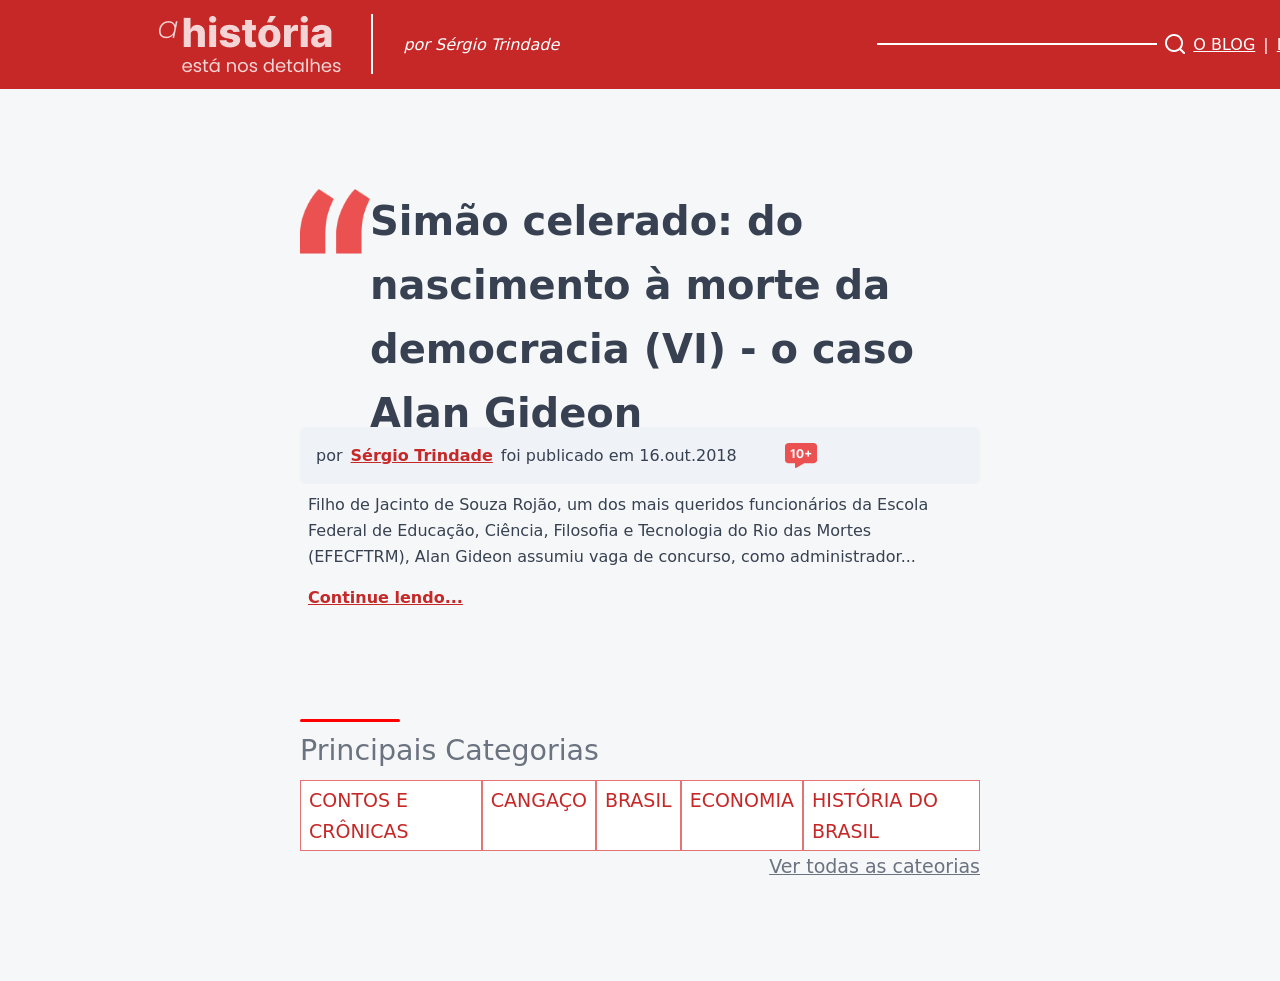
<file: Atividade 3 - Mini Framework/index.html>
<!DOCTYPE html>
<html lang="en">

<head>
    <meta charset="UTF-8">
    <meta name="viewport" content="width=device-width, initial-scale=1.0">
    <link rel="stylesheet" href="framework.css">
    <title>BLOG - 3</title>
</head>

<body>

    <header class="withe p-1 container flex">
        <div class="left flex items-center between">
            <img src="img/a historia.png" alt="">
            <p class="linha-vertical"></p>
            <em class="blogspace">por Sérgio Trindade</em>
        </div>
        <div class="rigth items-center flex ">
            <ul class=" gap-2 items-center flex">
                <p class="linha-horizontal flex between"></p>
                <img src="img/lupinha.png" alt="">
                <li><a class="withe blogspace" href="#"> O BLOG</a></li>
                <p>|</p>
                <li><a class="withe" href="#">DOWNLOAD</a></li>
            </ul>
        </div>
    </header>

    <main class="container">
        <article>
            <div class="aspas-container ">
                <img class="aspas" src="img/aspas.png" alt="">
                <h1 class="h1">Simão celerado: do nascimento à morte da democracia (VI) - o caso Alan Gideon</h1>
            </div>
            <div>
                <p class="p-3 citacao mt-1 flex gap-2">
                    por <a class="primary strong" href="#">Sérgio Trindade</a> foi publicado em 16.out.2018
                    <img class="pl" src="img/Vector.png" alt="">
                </p>
                <p class="p-2">Filho de Jacinto de Souza Rojão, um dos mais queridos funcionários da Escola Federal de
                    Educação,
                    Ciência, Filosofia e Tecnologia do Rio das Mortes (EFECFTRM), Alan Gideon assumiu vaga de concurso,
                    como administrador...</p>
            </div>
            <div class="flex items-center">
                <a class="primary strong p-2" href="#">Continue lendo...</a>
            </div>
        </article>
        <aside>
            <p class="linha-horizontal-red"></p>
            <h2 class="ligther muted mt-4 ">Principais Categorias</h2>
            <ul class="flex mt-4 between">
                <li class="chip" a href=""></a> CONTOS E CRÔNICAS</li>
                <li class="chip" a href=""></a> CANGAÇO</li>
                <li class="chip" a href=""></a> BRASIL</li>
                <li class="chip" a href=""></a> ECONOMIA</li>
                <li class="chip" a href=""></a> HISTÓRIA DO BRASIL</li>
            </ul>
            <div class="categoria flex">
                <a class="muted" href="#">Ver todas as cateorias</a>
        </aside>
    </main>
</body>

</html>
</file>
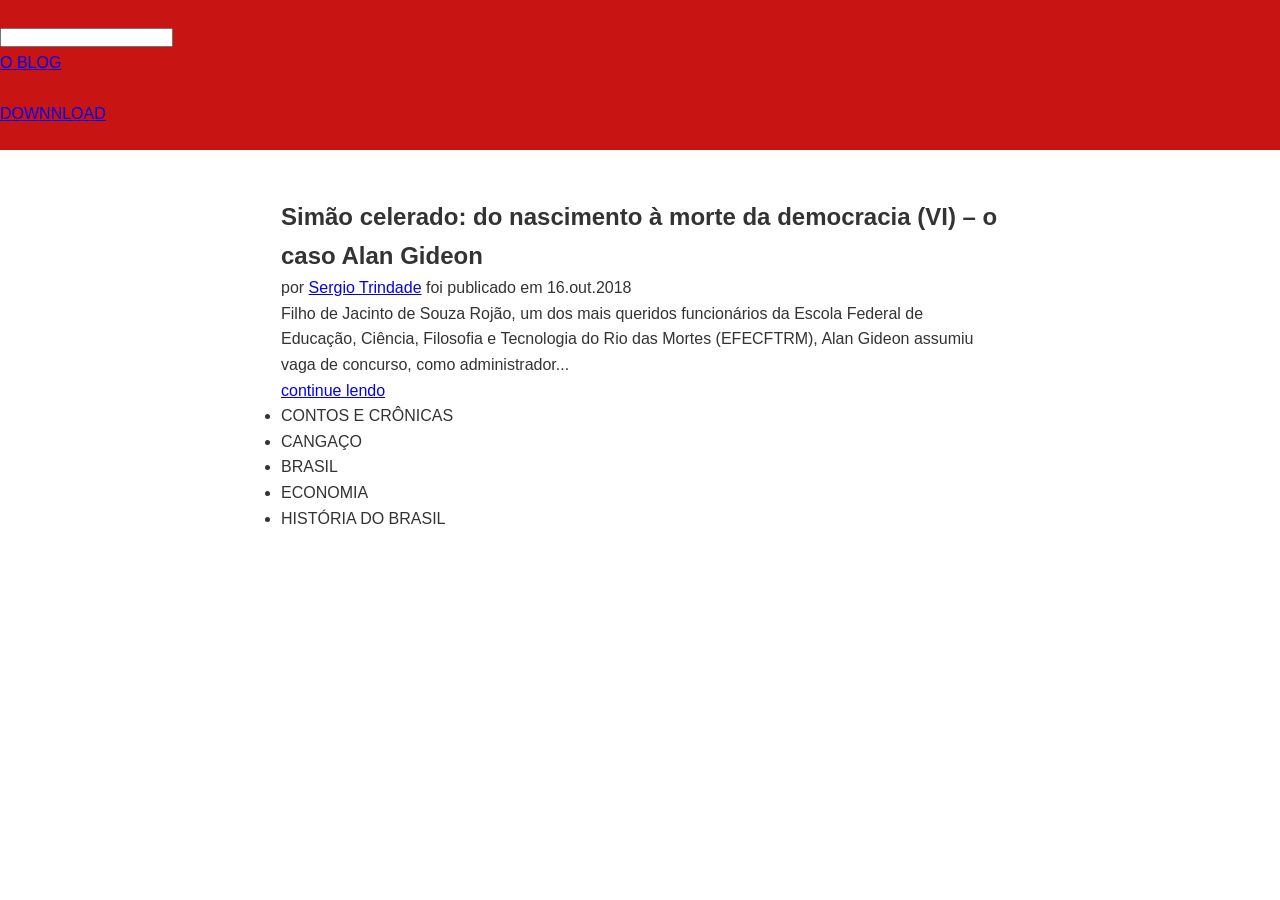
<file: blog 4/index.html>
<!DOCTYPE html>
<html lang="en">
<head>
    <meta charset="UTF-8">
    <meta name="viewport" content="width=device-width, initial-scale=1.0">
    <title>Document</title>
    <link rel="stylesheet" href="framework.css">
</head>
<body>
    <header>
        <div class="container">
            <div class="left">




            </div>
        

        <div class="right">

        </div>
        <div class="form">
            <input type="text">
        </div>
        <ul>
            <li><a href="#">O BLOG</a></li>
            <li></li>
            <li><a href="#"> DOWNNLOAD</a></li>
        </ul>
        </div>
    </header>

    <main>
        <article>
            <h1>Simão celerado: do nascimento à morte da democracia (VI) – o caso Alan Gideon</h1>
            <div class="row">
                por <a href="#">Sergio Trindade</a> foi publicado em 16.out.2018
            </div>
            <p>Filho de Jacinto de Souza Rojão, um dos mais queridos funcionários da Escola Federal de Educação, Ciência, Filosofia e Tecnologia do Rio das Mortes (EFECFTRM), Alan Gideon assumiu vaga de concurso, como administrador...</p>
            <a href="#">continue lendo</a>
        </article>
        <ul>
            <li class="chips">CONTOS E CRÔNICAS</li>
            <li class="chips">CANGAÇO</li>
            <li class="chips">BRASIL</li>
            <li class="chips">ECONOMIA</li>
            <li class="chips">HISTÓRIA DO BRASIL</li>
        </ul>
    </main>
</body>
</html>
</file>
<file: Atividade 3 - Mini Framework/framework.css>
/*FIRST*/
* {
    box-sizing: border-box;
    margin: 0;
    padding: 0;
    
}

ul {
    list-style-type: none;
  }

header {
    background-color: #c62828;
    color: #FFFFFF;
    margin: auto;
}

aside{
    font-size: 19px;
}


img {
    max-width: 100%;
    display: block
}

body {
    font-size: 16px;
    font: 16px/1.6 system-ui, sans-serif;
    color: #374151;
    background: #f6f7f8;
    margin-left: auto;
    margin-right: auto;
}

main {
    margin: 100px 550px ;
    max-width: 1900px;
}
/*HEADER*/

.linha-horizontal-red{
    border-top: 3px solid red; 
    width: 100px;
    margin-top: 100px;
    border-radius: 50px;
}

.seta{
    position: relative;
    width: 60px;          
    height: 3px;            
    background: #d8e0e9;    
    border-radius: 10px; 
    margin-top: 4px;
    margin-left: 40px;
}

.seta::after {
  content: "";
  position: absolute;
  right: -2px;      
  top: 50%;
  transform: translateY(-50%) rotate(45deg);
  width: 10px;
  height: 10px;
  border-top: 3px solid #d8e0e9;
  border-right: 3px solid #d8e0e9;
  border-radius: 2px; 
}

.linha-horizontal{
    border-top: 2px solid #fff; 
    width: 300px;
    height: 0;
    margin-left: 500px;

}

.blogspace{
    white-space: nowrap;
}

.left{
    margin-left: 145px;
}

.rigth{
    margin-right: 151px;
}
.linha-vertical {
    border-left: 2px solid #fff; 
    height: 60px;
    margin: 0px 30px 0px 30px;
}

/*article*/

main{
    padding-left: 300px;
    padding-right: 300px;
}

.aspas-container{
    display: flex;
    justify-content: center;
}

.aspas{
    width: 70px;
    height: 65px;
    
}

.citacao{
    background-color: #EFF2F7;
    border-radius: 5px;
}

/*low*/

.ligther{
    font-weight: lighter;
}

.strong{
    font-weight: 650;
}

/*TIPOGRAFY*/

.categoria {
    justify-content: end;
    color: #374151;
    text-decoration: none;
}

.h1 {
    font-size: 2rem;
    font-weight: 800;
    width: 787px ;
    height: 168px ;
}

.muted {
    color: #6b7280
}
.mt-1{
    margin-top: 70px;
}

.mt-2 {
    margin-top: .5rem
}

.mt-4 {
    margin-top: .4rem
}

.mb-2 {
    margin-bottom: .5rem
}

.mb-4 {
    margin-bottom: 1rem
}

.p-1{
    padding: .9rem;
}

.p-2 {
    padding: .5rem
}

.p-3 {
    padding: 1rem
}

.pl{
    padding-left: 40px;
}

.text-center {
    text-align: center
}

/*COLOR*/
.primary {
    color: #c62828
}

.withe{
    color: #fff;
}


.chip {
    border: 1px solid #e57373;
    border-radius: 0px;
    padding: .25rem .5rem;
    color: #c62828;
    background: #fff;
    list-style: none;
}

/*FLEX*/


.container {
    max-width: 1400px;
    margin-left: auto;
    margin-right: auto;
}

.flex {
    display: flex
}

.items-center {
    align-items: center
}

.between {
    justify-content: space-between
}

.gap-2 {
    gap: .5rem
}

/*RESPONSATIVIT*/

.row {
    display: flex;
    flex-wrap: wrap;
    gap: 1rem
}

.col-12 {
    flex: 1 1 100%
}

.col-6 {
    flex: 1 1 100%
}

/* mobile */

@media (min-width:768px) {
    .col-6 {
        flex: 1 1 calc(50% - 1rem)
    }

    .hide-mobile {
        display: none
    }
}

@media (min-width:1024px) {
    .h1 {
        font-size: 2.5rem
    }
}

/*CHIPS*/
.chips {
    display: flex;
    flex-wrap: wrap;
    gap: .5rem
}
</file>
<file: blog 4/framework.css>
/* ===================== RESET ===================== */
* {
  margin: 0;
  padding: 0;
  box-sizing: border-box;
}

body {
  font-family: "Helvetica Neue", Arial, sans-serif;
  background: #fff;
  color: #333;
  line-height: 1.6;
}

/* ===================== HEADER ===================== */
header {
  background-color: #c91414;
  color: white;
  padding: 1.5rem 0;
}

.topbar {
  max-width: 1100px;
  margin: 0 auto;
  padding: 0 1rem;
  display: flex;
  justify-content: space-between;
  align-items: center;
}

.left {
  display: flex;
  flex-direction: column;
  justify-content: center;
}

.logo {
  font-size: 1.9rem;
  font-weight: 800;
}

.logo span {
  font-weight: 900;
}

.slogan {
  font-size: 0.9rem;
  margin-top: -4px;
}

.right {
  display: flex;
  align-items: center;
  gap: 1rem;
}

.right input {
  border: none;
  border-radius: 4px;
  padding: 6px 10px;
}

.right nav a {
  color: white;
  text-decoration: none;
  font-weight: bold;
  margin: 0 5px;
}

.right nav span {
  color: #ffcccc;
}

/* ===================== CONTEÚDO ===================== */
main {
  max-width: 750px;
  margin: 3rem auto;
  padding: 0 1rem;
}

.quote {
  font-size: 5rem;
  color: #c91414;
  font-weight: bold;
  line-height: 0.8;
}

h2 {
  font-size: 1.8rem;
  font-weight: 800;
  margin-top: 0.5rem;
  color: #111827;
}

.meta {
  color: #6b7280;
  font-size: 0.9rem;
  margin-top: 0.5rem;
}

.meta strong {
  color: #c91414;
}

.badge {
  background-color: #c91414;
  color: white;
  font-size: 0.75rem;
  padding: 2px 6px;
  border-radius: 4px;
  margin-left: 6px;
}

.desc {
  margin-top: 1rem;
  color: #374151;
  font-size: 1rem;
}

.continue {
  display: inline-block;
  margin-top: 0.5rem;
  color: #2563eb;
  text-decoration: none;
  font-size: 0.95rem;
  font-weight: 500;
}

.continue:hover {
  text-decoration: underline;
}

/* ===================== CATEGORIAS ===================== */
.categorias {
  border-top: 2px solid #c91414;
  margin-top: 3rem;
  padding-top: 1rem;
}

.categorias h3 {
  color: #444;
  font-weight: 600;
  margin-bottom: 0.8rem;
}

.categorias ul {
  list-style: none;
  display: flex;
  flex-wrap: wrap;
  gap: 0.5rem;
}

.categorias li {
  border: 1px solid #fca5a5;
  border-radius: 20px;
  padding: 5px 10px;
  color: #c91414;
  font-weight: 500;
  font-size: 0.9rem;
  display: flex;
  align-items: center;
  gap: 4px;
}

.categorias li span {
  background: #fee2e2;
  color: #c91414;
  font-size: 0.7rem;
  padding: 1px 5px;
  border-radius: 6px;
  font-weight: bold;
}

.ver {
  display: block;
  text-align: right;
  font-size: 0.9rem;
  color: #2563eb;
  text-decoration: none;
  margin-top: 0.8rem
</file>
